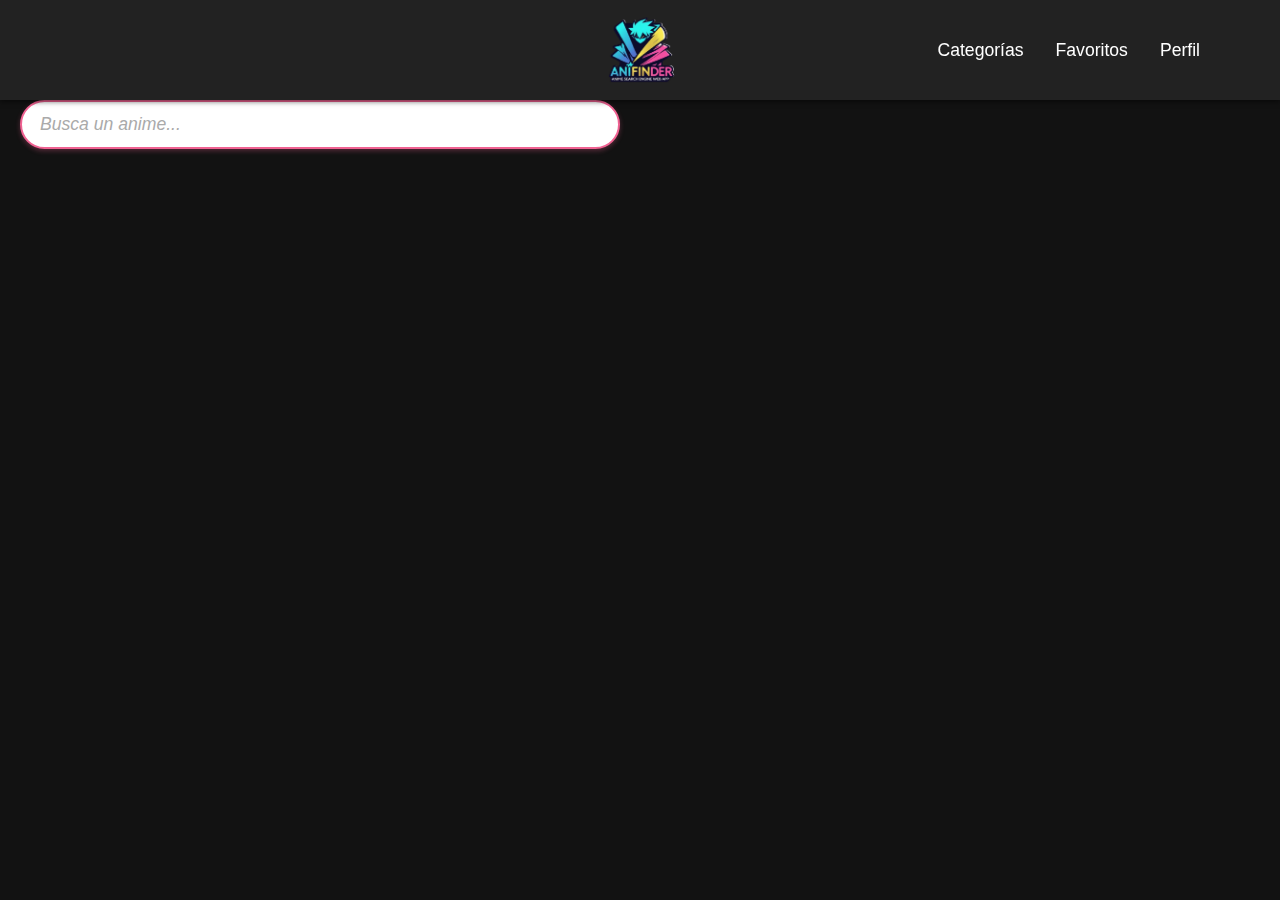
<file: index.html>
<!DOCTYPE html>
<html lang="es">

<head>
    <meta charset="UTF-8">
    <meta http-equiv="refresh" content="0; url=pages/home.html">
    <title>Redireccionando a Home</title>
    <link rel="icon" href="img/logo_app.png" type="image/x-icon">
</head>

<body>
    <p>Redireccionando a la página inicial...</p>
</body>

</html>
</file>
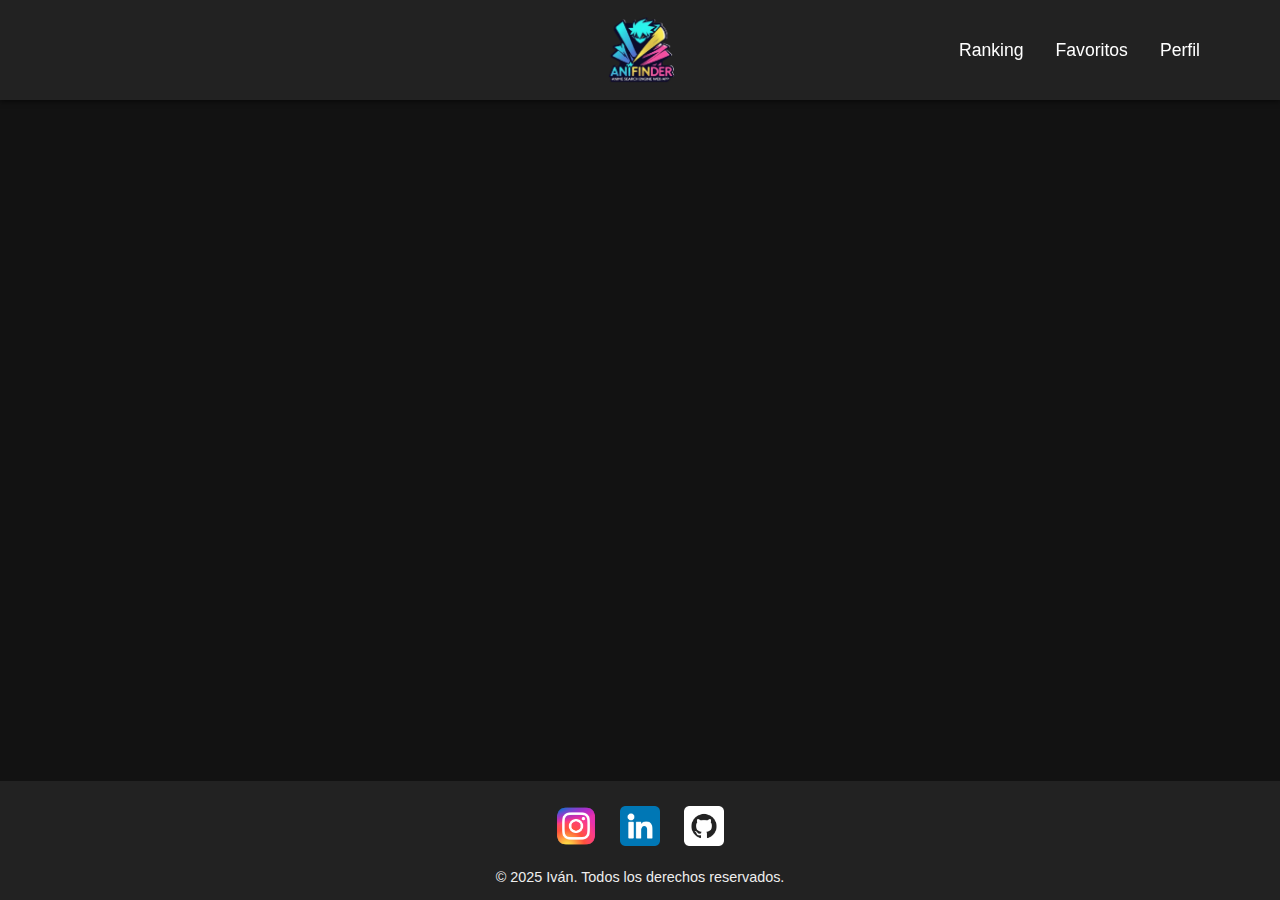
<file: pages/favoritos.html>
<!DOCTYPE html>
<html lang="es">

<head>
    <meta charset="UTF-8" />
    <meta name="viewport" content="width=device-width, initial-scale=1" />
    <title>Favoritos</title>
    <link rel="stylesheet" href="../css/favoritos.css" />
    <link rel="icon" href="../img/favicon.ico" type="image/x-icon">
</head>

<body>
    <header-component></header-component>

    <modal-component></modal-component>

    <main></main>

    <footer-component></footer-component>

    <script src="../js/components/modal-component.js"></script> 
    <script src="../js/components/header-component.js"></script>
    <script src="../js/components/footer-component.js"></script>
    <script src="../js/scripts.js"></script>

</body>

</html>
</file>
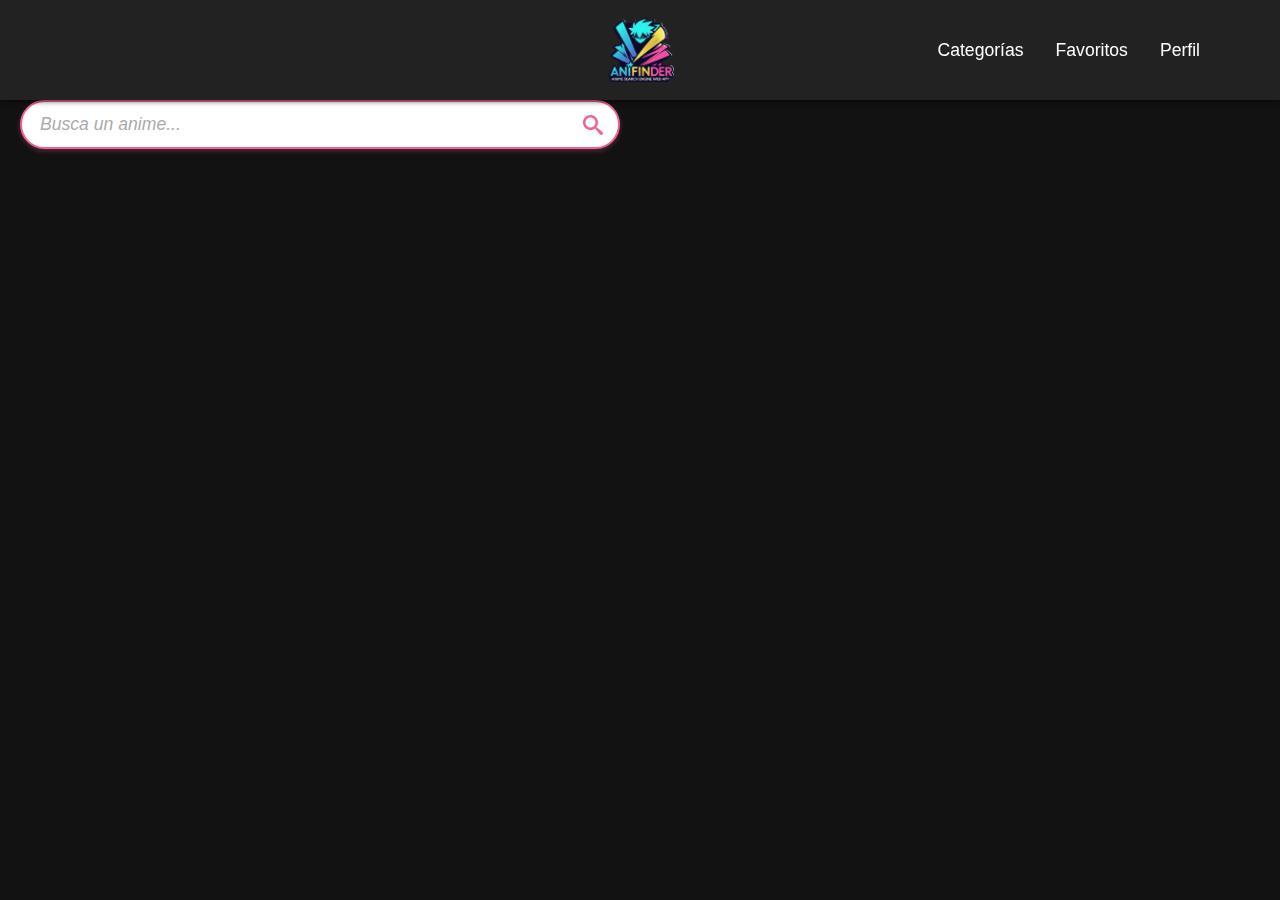
<file: pages/home.html>
<!DOCTYPE html>
<html lang="es">

<head>
    <meta charset="UTF-8" />
    <meta name="viewport" content="width=device-width, initial-scale=1" />
    <link rel="stylesheet" href="../css/styles.css" />
    <link rel="icon" href="../img/favicon.ico" type="image/x-icon">
    <title>Home</title>
</head>

<body>

    <header>
        <nav class="navbar">
            <div class="logo">
                <a href="../pages/home.html">
                    <img src="../img/logo_app.png" alt="Buscador Anime" height="90px" width="160px" />
                </a>
            </div>
            <ul class="nav-links" id="mobileMenu">
                <li><a href="../pages/categorias.html">Categorías</a></li>
                <li><a href="../pages/favoritos.html">Favoritos</a></li>
                <li><a href="#" id="perfilLink">Perfil</a></li>
            </ul>
        </nav>
    </header>

    <main>
        <input type="search" id="searchInput" placeholder="Busca un anime..." autocomplete="off" />

        <div id="loading">Buscando...</div>
        <div id="results"></div>
        <div id="latestReleases"></div>
        <div id="genreSections"></div>

        <!-- Modal login -->
        <div id="loginModal" class="modal">
            <div class="modal-content">
                <span id="closeModal" style="cursor:pointer; float:right; font-size: 20px;">&times;</span>
                <h2>Iniciar sesión</h2>
                <form id="loginForm">
                    <label for="email">Correo:</label><br>
                    <input type="email" id="email" name="email" required><br><br>
                    <label for="password">Contraseña:</label><br>
                    <input type="password" id="password" name="password" required><br><br>
                    <div class="button-container">
                        <button>Entrar</button>
                    </div>
                </form>

                <div style="margin-top: 20px; text-align: center; color: #f9a8d4;">
                    ¿No tienes cuenta?
                    <a href="#" id="registerLink"
                        style="color: #ff69b4; text-decoration: none; font-weight: bold; cursor: pointer;">
                        Regístrate aquí
                    </a>
                </div>
            </div>
        </div>

        <!-- Modal registro -->
        <div id="registerModal" class="modal">
            <div class="modal-content">
                <span id="closeRegisterModal" style="cursor:pointer; float:right; font-size: 20px;">&times;</span>
                <h2>Registro</h2>
                <form id="registerForm">
                    <label for="regUsername">Usuario:</label><br>
                    <input type="text" id="regUsername" name="regUsername" required><br><br>

                    <label for="regEmail">Correo electrónico:</label><br>
                    <input type="email" id="regEmail" name="regEmail" required><br><br>

                    <label for="regPassword">Contraseña:</label><br>
                    <input type="password" id="regPassword" name="regPassword" required><br><br>

                    <label for="regPasswordRepeat">Repite contraseña:</label><br>
                    <input type="password" id="regPasswordRepeat" name="regPasswordRepeat" required><br><br>

                    <label for="regBirthdate">Fecha de nacimiento:</label><br>
                    <input type="date" id="regBirthdate" name="regBirthdate" required><br><br>

                    <div class="button-container">
                        <button type="submit">Registrar</button>
                    </div>
                </form>
            </div>
        </div>

    </main>

    <script src="../js/scripts.js"></script>

</body>

</html>
</file>
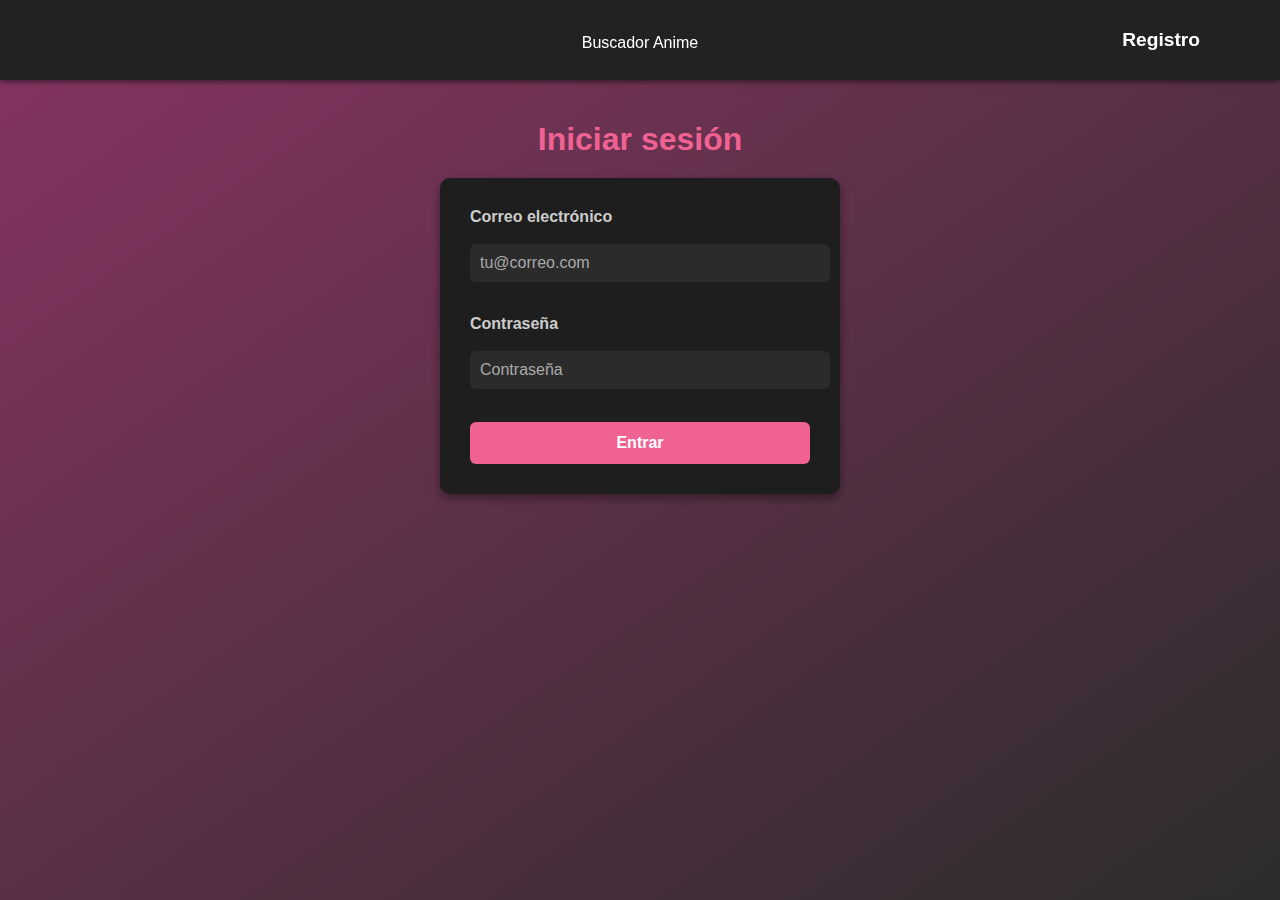
<file: pages/login.html>
<!DOCTYPE html>
<html lang="es">

<head>
    <meta charset="UTF-8" />
    <meta name="viewport" content="width=device-width, initial-scale=1" />
    <title>Login - Buscador de Anime</title>
    <link rel="stylesheet" href="../css/login.css" />
</head>

<body>
    <header>
        <nav class="navbar">
            <div class="logo">Buscador Anime</div>
            <ul class="nav-links">
                <li><a href="register.html">Registro</a></li>
            </ul>
        </nav>
    </header>

    <main style="padding-top: 100px; max-width: 400px; margin: 0 auto;">
        <h1>Iniciar sesión</h1>

        <form id="loginForm">
            <label for="email">Correo electrónico</label><br />
            <input type="email" id="email" name="email" required placeholder="tu@correo.com" /><br /><br />

            <label for="password">Contraseña</label><br />
            <input type="password" id="password" name="password" required placeholder="Contraseña" /><br /><br />

            <button type="submit">Entrar</button>
        </form>
    </main>

    <script>
        document.getElementById("loginForm").addEventListener("submit", function (e) {
            e.preventDefault();

            const email = document.getElementById("email").value;
            const password = document.getElementById("password").value;

            fetch("http://localhost:5000/login", {
                method: "POST",
                headers: {
                    "Content-Type": "application/json",
                },
                body: JSON.stringify({ email, password }),
            })
                .then(res => {
                    if (!res.ok) throw new Error("Credenciales incorrectas");
                    return res.json();
                })
                .then(data => {
                    localStorage.setItem("loggedIn", "true");
                    window.location.href = "../home.html";
                })
                .catch(err => alert(err.message));
        });
    </script>

</body>

</html>
</file>
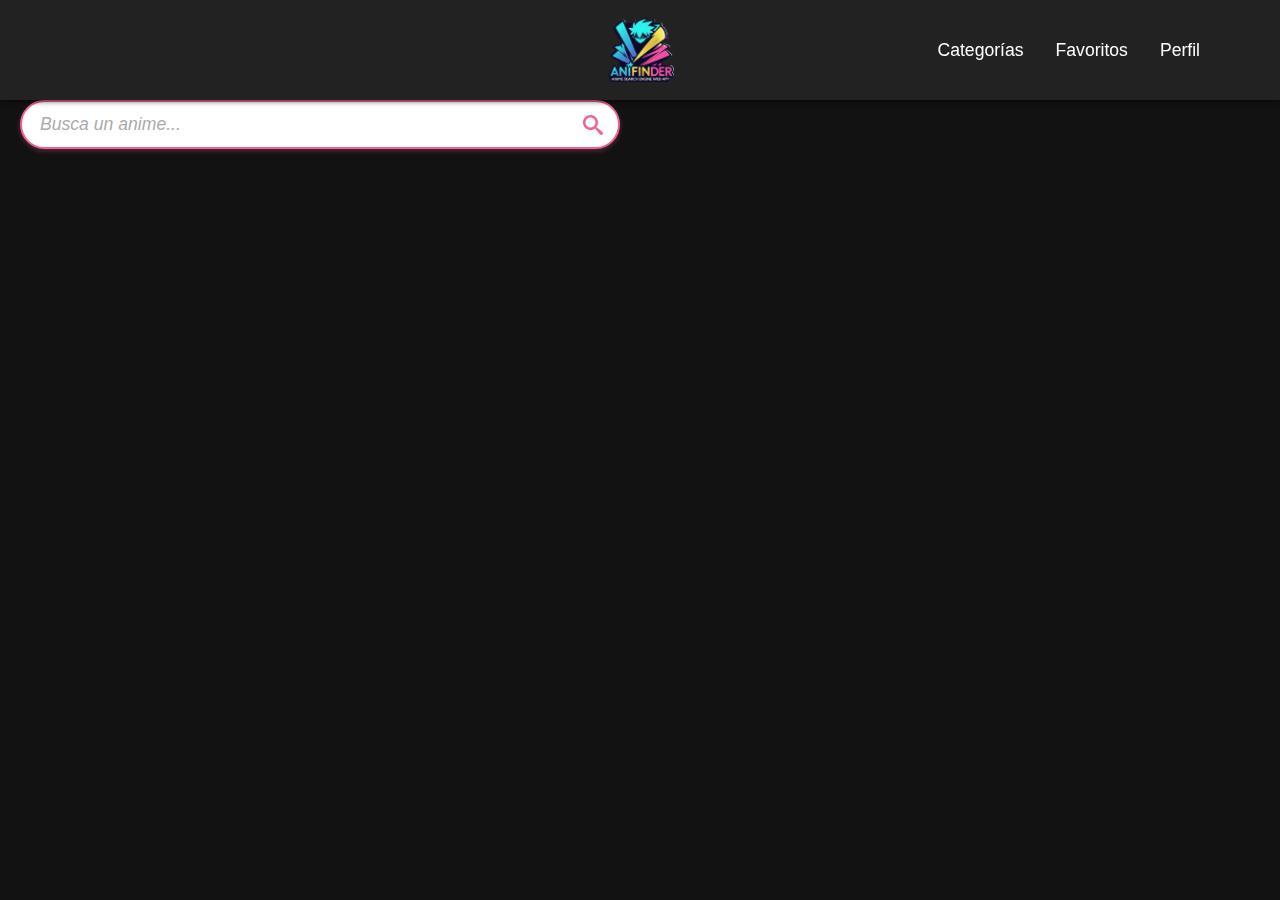
<file: pages/perfil.html>
<!DOCTYPE html>
<html lang="es">

<head>
    <meta charset="UTF-8" />
    <meta name="viewport" content="width=device-width, initial-scale=1" />
    <title>Perfil</title>
    <link rel="stylesheet" href="../css/perfil.css" />
    <link rel="icon" href="../img/favicon.ico" type="image/x-icon">
</head>

<body>
    <header>
        <nav class="navbar">
            <div class="logo">
                <a href="../pages/home.html">
                    <img src="../img/logo_app.png" alt="Buscador Anime" height="90px" width="160px" />
                </a>
            </div>
            <ul class="nav-links" id="mobileMenu">
                <li><a href="../pages/ranking.html">Ranking</a></li>
                <li><a href="../pages/favoritos.html">Favoritos</a></li>
                <li><a href="#" id="logoutLink">Cerrar sesión</a></li>
            </ul>
        </nav>
    </header>

    <main>
        <h1 id="saludo">Hola</h1>
    </main>


    <script src="../js/scripts.js"></script>

    <script>
        // Mostrar saludo personalizado si hay nombre guardado
        const username = localStorage.getItem('username');
        const saludo = document.getElementById('saludo');

        if (username && saludo) {
            saludo.textContent = `Hola, ${username}`;
        } else {
            // Opcional: redirigir si no hay sesión iniciada
            window.location.href = '../pages/home.html';
        }

        // Manejo del cierre de sesión
        const logoutLink = document.getElementById('logoutLink');
        logoutLink.addEventListener('click', (e) => {
            e.preventDefault();
            localStorage.removeItem('loggedIn');
            localStorage.removeItem('username');
            window.location.href = '../pages/home.html';
        });
    </script>
</body>

</html>
</file>
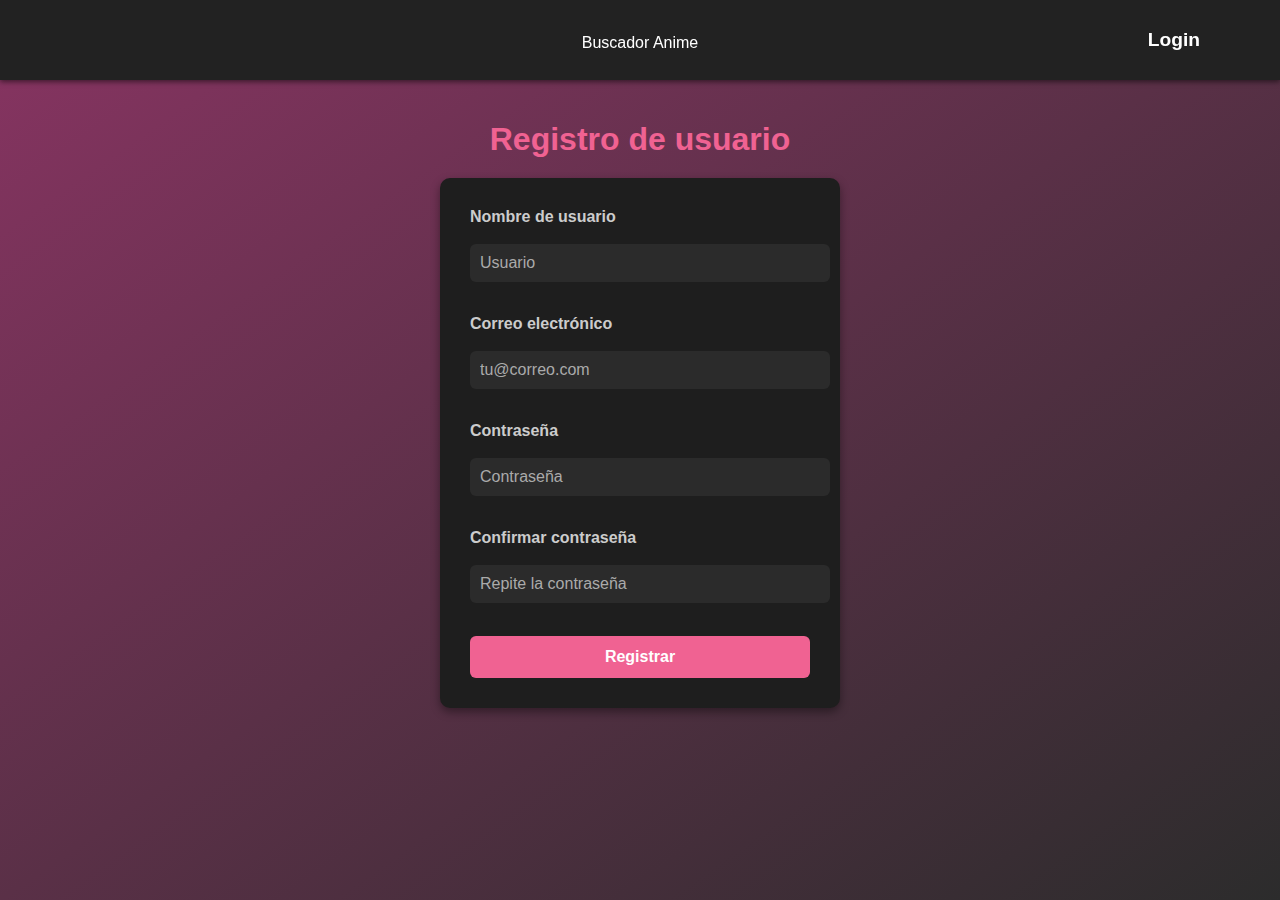
<file: pages/register.html>
<!DOCTYPE html>
<html lang="es">

<head>
    <meta charset="UTF-8" />
    <meta name="viewport" content="width=device-width, initial-scale=1" />
    <title>Registro - Buscador de Anime</title>
    <link rel="stylesheet" href="../css/register.css" />
</head>

<body>
    <header>
        <nav class="navbar">
            <div class="logo">Buscador Anime</div>
            <ul class="nav-links">
                <li><a href="login.html">Login</a></li>
            </ul>
        </nav>
    </header>

    <main style="padding-top: 100px; max-width: 400px; margin: 0 auto;">
        <h1>Registro de usuario</h1>

        <form id="registerForm" action="#" method="POST">
            <label for="username">Nombre de usuario</label><br />
            <input type="text" id="username" name="username" required placeholder="Usuario" /><br /><br />

            <label for="email">Correo electrónico</label><br />
            <input type="email" id="email" name="email" required placeholder="tu@correo.com" /><br /><br />

            <label for="password">Contraseña</label><br />
            <input type="password" id="password" name="password" required placeholder="Contraseña" /><br /><br />

            <label for="passwordConfirm">Confirmar contraseña</label><br />
            <input type="password" id="passwordConfirm" name="passwordConfirm" required
                placeholder="Repite la contraseña" /><br /><br />

            <button type="submit">Registrar</button>
        </form>
    </main>
</body>

</html>
</file>
<file: css/favoritos.css>
* {
    box-sizing: border-box;
    margin: 0;
    padding: 0;
  }
  
  body {
    font-family: Arial, sans-serif;
    background: #121212;
    color: #eee;
    min-height: 100vh;
    display: flex;
    flex-direction: column;
  }
  
  header {
    position: fixed;
    top: 0;
    left: 0;
    width: 100%;
    background-color: #222;
    box-shadow: 0 2px 5px rgba(0, 0, 0, 0.5);
    z-index: 1000;
    height: 100px;
    display: flex;
    align-items: center;
  }
  
  html, body {
    height: 100%;
    margin: 0;
    padding: 0;
  }
  
  main {
    flex: 1;
    padding: 20px;
    padding-top: 100px;
  }
  
  .footer-links a {
    margin: 10px 10px 0 10px;
    display: inline-block; 
  }
  
  .footer-links a img {
    width: 40px;
    height: 40px;
    display: block;
    margin: 0 auto;
    object-fit: cover; 
    transition: transform 0.3s ease;
    vertical-align: middle;
  }
  
  
  .footer-links a:hover img {
    transform: scale(1.3);
    cursor: pointer;
  }
  
  .github-icon img {
    filter: invert(100%);
    transition: filter 0.3s ease;
  }
  
  .github-icon img:hover {
    filter: invert(80%) brightness(1.2);
  }
  
  .navbar {
    position: relative;
    display: flex;
    align-items: center;
    width: 100%;
  }
  
  .logo {
    position: absolute;
    left: 50%;
    transform: translateX(-50%);
    display: flex;
    align-items: center;
    padding-top: 5px;
  }
  
  .nav-links {
    margin-left: auto;
    list-style: none;
    display: flex;
    gap: 2rem;
    padding-right: 80px;
    align-items: center;
  }
  
  .nav-links li a {
    color: white;
    text-decoration: none;
    font-weight: 400;
    font-size: 1.1rem;
  }
  
  .nav-links li a:hover {
    color: #f06292;
  }
  
  /* Ocultar botón de limpiar en Chrome, Edge, Safari */
  #searchInput::-webkit-clear-button {
    display: none;
  }
  
  /* También un selector más específico para Chromium */
  #searchInput::-webkit-search-cancel-button {
    display: none;
  }
  
  /* En IE y Edge Legacy */
  #searchInput::-ms-clear {
    display: none;
    width: 0;
    height: 0;
  }
  
  #searchInput {
    display: block;
    width: 600px;
    max-width: 100%;
    margin: 0 auto 25px;
    padding: 12px 45px 12px 18px;
    margin-top: 20px;
    font-size: 1.1rem;
    border-radius: 30px;
    border: 2px solid #f06292;
    background-color: #fff;
    color: #333;
    box-shadow: 0 2px 5px rgba(240, 98, 146, 0.3);
    transition: box-shadow 0.3s ease, border-color 0.3s ease;
    outline-offset: 4px;
  
    background-image: url("../img/lupa.svg");
    background-repeat: no-repeat;
    background-position: right 15px center;
    background-size: 20px 20px;
  }
  
  #searchInput::placeholder {
    color: #aaa;
    font-style: italic;
  }
  
  #searchInput:focus {
    border-color: #ec407a;
    box-shadow: 0 0 10px 2px #ec407a66;
    outline: none;
  }
  
  #results {
    display: grid;
    grid-template-columns: repeat(auto-fill, minmax(160px, 1fr));
    gap: 20px;
    max-width: 1500px;
    margin: 0 auto;
    padding: 0 40px;
  }
  
  #results p {
    white-space: nowrap;
  }
  
  #results .card {
    width: 140px !important;
    min-width: 140px !important;
  }
  
  #results .card img {
    height: 140px !important;
  }
  
  .card img {
    width: 100%;
    height: 210px;
    object-fit: cover;
    display: block;
    padding-bottom: 20px;
  }
  
  #loading {
    display: none;
    text-align: center;
    margin-top: 10px;
    color: #ccc;
  }
  
  #recommendedTitle {
    text-align: center;
    margin-bottom: 10px;
    font-size: 1.5rem;
    color: #f06292;
    padding-bottom: 10px;
  }
  
  .year {
    font-size: 0.9rem;
    color: #fff;
  }
  
  .release-date {
    font-size: 0.9em;
    color: #fff;
    margin-top: 0;
  }
  
  .menu-icon {
    display: none;
    font-size: 1.5rem;
    color: white;
    cursor: pointer;
  }
  
  .modal {
    position: fixed;
    z-index: 9999;
    left: 0;
    top: 0;
    width: 100%;
    height: 100%;
    overflow: auto;
    background-color: rgba(0, 0, 0, 0.8);
    display: none;
  }
  
  .modal-content {
    background-color: #121212;
    margin: auto;
    padding: 30px 40px;
    border-radius: 10px;
    width: 500px;
    min-height: 300px;
    border: 2px solid #ff69b4;
    color: #fff;
    font-family: Arial, sans-serif;
    position: relative;
    top: 50%;
    transform: translateY(-50%);
  }
  
  .button-container {
    display: flex;
    justify-content: center;
  }
  
  #closeModal, #closeRegisterModal {
    color: white;
    font-weight: bold;
  }
  
  input[type="text"],
  input[type="password"],
  input[type="email"],
  input[type="date"] {
    width: 100%;
    padding: 8px;
    margin-top: 4px;
    margin-bottom: 12px;
    border: 1px solid #ff69b4;
    border-radius: 6px;
    background-color: #222;
    color: #fff;
  }
  
  input[type="text"]::placeholder,
  input[type="password"]::placeholder,
  input[type="email"]::placeholder,
  input[type="date"]::placeholder {
    color: #bbb;
  }
  
  button {
    background-color: #ff69b4;
    border: none;
    padding: 10px 20px;
    color: #121212;
    font-weight: bold;
    border-radius: 6px;
    cursor: pointer;
  }
  
  .modal-content h2 {
    margin-bottom: 30px !important;
  }
  
  button:hover {
    background-color: #ff1493;
  }
  
  .genre-section {
    margin-top: 40px;
    margin-bottom: 40px;
    max-width: 1700px;
    margin-left: auto;
    margin-right: auto;
    padding: 0 100px;
    height: 100%;
  }
  
  .genre-section h2 {
    margin-bottom: 15px;
    font-size: 24px;
    color: #ff69b4;
    text-align: left;
  }
  
  .card {
    width: 160px;
    cursor: pointer;
    border-radius: 8px;
    overflow: visible;
    box-shadow: 0 2px 6px rgba(0, 0, 0, 0.2);
    background-color: #333;
    display: flex;
    flex-direction: column;
    align-items: center;
    text-align: center;
    padding-bottom: 15px;
    transition: transform 0.3s ease;
  }
  
  .card:hover {
    background: #333;
    transform: scale(1.05);
  }
  
  .anime-grid {
    display: flex;
    flex-wrap: nowrap;
    gap: 10px;
    overflow-x: auto;
    overflow-y: hidden;
    height: 100%;
    -webkit-overflow-scrolling: touch;
    justify-content: flex-start;
    /* Ocultar scrollbar en Firefox */
    scrollbar-width: none;
    /* Ocultar scrollbar en IE, Edge y Chrome */
    -ms-overflow-style: none;
    /* Ocultar scrollbar en Chrome, Safari y Opera */
    scrollbar-color: transparent transparent;
    overflow: visible !important;
  }
  
  .anime-grid::-webkit-scrollbar {
    display: none;
    /* Chrome, Safari y Opera */
  }
  
  .year,
  .release-date {
    margin-top: 20px;
  }
  
  .error-message {
    font-size: 0.9em;
    margin-bottom: 10px; 
    display: block; 
  }
  
  .card .title {
    display: -webkit-box;
    -webkit-box-orient: vertical;
    -webkit-line-clamp: 2;
    overflow: hidden;
    padding: 0 8px;
    text-overflow: ellipsis;
    white-space: normal;
  }
  
  .hamburger {
    display: none;
  }
  
  
  @media (max-width: 600px) {
    header {
      height: 70px;
      min-height: 120px;
      padding: 1rem 1rem 1.5rem 1rem;
    }
  
    .card:hover {
      transform: none !important;
    }
  
    body {
      padding-top: 20px;
    }
  
    .logo {
      padding-right: 190px;
      margin-top: -15px;
    }
  
    .footer-links a:hover img {
      transform: none !important;
    }
  
    .anime-grid {
      display: flex !important;
      overflow-x: auto !important;
      gap: 10px;
      padding: 10px;
      max-width: 100vw;
      scrollbar-width: none;
      -ms-overflow-style: none;
    }
  
    .anime-grid::-webkit-scrollbar {
      display: none;
    }
  
    .anime-grid .card {
      flex: 0 0 auto !important;
      width: 130px !important;
      min-width: 130px !important;
    }
  
    .navbar {
      flex-direction: column;
      align-items: center;
      padding: 1rem 1rem 0 1rem;
      gap: 0.5rem;
    }
  
    #searchInput {
      width: 300px;
      max-width: 400px;
      padding: 8px 12px;
      font-size: 1rem;
    }
  
    .nav-links {
      display: none;
      flex-direction: column;
      background-color: #222;
      width: 100%;
      text-align: center;
      position: absolute;
      top: 80px;
      left: 0;
      padding: 1rem 0;
      z-index: 999;
    }
  
    .nav-links.active {
      display: flex;
    }
  
    .hamburger {
      display: block;
      font-size: 30px;
      cursor: pointer;
      color: #ffffff; 
      padding: 10px;
      margin-left: auto;        
      padding-top: 20px;
      padding-right: 20px;
      width: 180px;
      text-align: right;
      z-index: 20;
      position: relative;      
    }
  
    #mobileMenu {
      width: 180px;
      height: 160px;    
      background-color: #222;
      position: absolute;
      top: 100px;
      right: 10px;
      box-shadow: 0 2px 8px rgba(0,0,0,0.15);
      border-radius: 4px;
      z-index: 1000;
    }
  
    #results {
      max-width: 100%;
      grid-template-columns: repeat(auto-fill, minmax(140px, 1fr));
      gap: 10px;
      padding: 0 10px;
    }
  
    .genre-section h2 {
      text-align: left !important;
      padding-left: 10px !important;
    }
  
    .genre-section {
      padding-left: 10px !important;
      padding-right: 10px !important;
      max-width: 100% !important;
      margin-left: 0 !important;
      margin-right: 0 !important;
    }
  
    /* Ajustes para modales en móvil */
    .modal-content {
      max-width: 90% !important;
      margin: 20px auto !important;
      padding: 15px !important;
      border-radius: 8px;
    }
  
    /* Ajustar fuente y botones en modales para móviles */
    .modal-content h2 {
      font-size: 1.3rem !important;
    }
  
    .button-container button {
      font-size: 1rem !important;
      padding: 10px 0 !important;
      width: 100% !important;
    }
  
    /* Ajustar inputs para que ocupen todo el ancho */
    .modal-content input {
      width: 100% !important;
      padding: 8px !important;
      font-size: 1rem !important;
    }
  
    /* Cerrar modal: hacer icono más visible y accesible */
    .modal-content span#closeModal,
    .modal-content span#closeRegisterModal {
      font-size: 1.8rem !important;
      top: 10px !important;
      right: 10px !important;
    }
  
  }
  
  @media (min-width: 600px) and (max-width: 820px) and (orientation: landscape) {
    header {
      height: 40px;
      min-height: 100px;
      padding: 1rem 1rem 1.5rem 1rem;
    }
  
    .logo {
      left: 0 !important;
      transform: none !important;
      padding-left: 40px;
      padding-top: 15px;
    }
  
    .anime-grid {
      display: flex !important;
      overflow-x: auto !important;
      gap: 10px;
      max-width: 100vw;
      scrollbar-width: none;
      -ms-overflow-style: none;
    }
  
    .anime-grid::-webkit-scrollbar {
      display: none;
    }
  
    .anime-grid .card {
      flex: 0 0 auto !important;
      width: 130px !important;
      min-width: 130px !important;
    }
  
    .card:hover {
      transform: none !important;
    }
  
    .hamburger {
      display: block;
      font-size: 30px;
      cursor: pointer;
      color: #ffffff; 
      padding: 10px;
      margin-left: auto;        
      padding-top: 30px;
      padding-right: 80px;
      width: 180px;
      text-align: right;
      z-index: 20;
      position: relative;       
    }
  
    #mobileMenu {
      width: 180px;
      height: 160px;     
      background-color: #222;
      position: absolute;
      top: 70px;
      right: 10px;
      box-shadow: 0 2px 8px rgba(0,0,0,0.15);
      border-radius: 4px;
      z-index: 1000;
    }
  
    .nav-links {
      display: none;
      flex-direction: column;
      background-color: #222;
      width: 100%;
      text-align: center;
      position: absolute;
      top: 80px;
      left: 0;
      padding: 1rem 0;
      z-index: 999;
    }
  
    .nav-links.active {
      display: flex;
    }
  }
</file>
<file: css/styles.css>
* {
  box-sizing: border-box;
  margin: 0;
  padding: 0;
}

body {
  font-family: Arial, sans-serif;
  background: #121212;
  color: #eee;
  min-height: 100vh;
  display: flex;
  flex-direction: column;
}

header {
  position: fixed;
  top: 0;
  left: 0;
  width: 100%;
  background-color: #222;
  box-shadow: 0 2px 5px rgba(0, 0, 0, 0.5);
  z-index: 1000;
  height: 100px;
  display: flex;
  align-items: center;
}

html,
body {
  height: 100%;
  margin: 0;
  padding: 0;
}

main {
  flex: 1;
  padding: 20px;
  padding-top: 100px;
}

.nav-links li a.active {
  color: #f06292;
  font-weight: bold;
}

.footer-links a {
  margin: 10px 10px 0 10px;
  display: inline-block;
}

.footer-links a img {
  width: 40px;
  height: 40px;
  display: block;
  margin: 0 auto;
  transition: transform 0.3s ease;
}

.footer-links a:hover img {
  transform: scale(1.3);
  cursor: pointer;
}

.github-icon img {
  filter: invert(100%);
  transition: filter 0.3s ease;
}

.github-icon img:hover {
  filter: invert(80%) brightness(1.2);
}

.navbar {
  position: relative;
  display: flex;
  align-items: center;
  width: 100%;
}

.logo {
  position: absolute;
  left: 50%;
  transform: translateX(-50%);
  display: flex;
  align-items: center;
  padding-top: 5px;
}

.nav-links {
  margin-left: auto;
  list-style: none;
  display: flex;
  gap: 2rem;
  padding-right: 80px;
  align-items: center;
}

.nav-links li a {
  color: white;
  text-decoration: none;
  font-weight: 400;
  font-size: 1.1rem;
}

.nav-links li a:hover {
  color: #f06292;
}

/* Ocultar botón de limpiar en Chrome, Edge, Safari */
#searchInput::-webkit-clear-button {
  display: none;
}

/* También un selector más específico para Chromium */
#searchInput::-webkit-search-cancel-button {
  display: none;
}

/* En IE y Edge Legacy */
#searchInput::-ms-clear {
  display: none;
  width: 0;
  height: 0;
}

#searchInput {
  display: block;
  width: 600px;
  max-width: 100%;
  padding: 12px 45px 12px 18px;
  font-size: 1.1rem;
  border-radius: 30px;
  border: 2px solid #f06292;
  background-color: #fff;
  color: #333;
  box-shadow: 0 2px 5px rgba(240, 98, 146, 0.3);
  transition: box-shadow 0.3s ease, border-color 0.3s ease;
  outline-offset: 4px;
  flex: 1;
  margin: 0 !important;

  background-image: url("../img/lupa.svg");
  background-repeat: no-repeat;
  background-position: right 15px center;
  background-size: 20px 20px;
}

#searchInput::placeholder {
  color: #aaa;
  font-style: italic;
}

#searchInput:focus {
  border-color: #ec407a;
  box-shadow: 0 0 10px 2px #ec407a66;
  outline: none;
}

.search-wrapper {
  display: flex !important;
  justify-content: center;
  align-items: center;
  gap: 10px;
  flex-wrap: nowrap;
  padding: 0 10px;
  width: 100%;
  max-width: 600px;
  margin: 0 auto;
  padding-top: 20px;
  position: relative;
}

#filterButton {
  position: static !important;
  padding: 8px;
  color: #f06292;
  background: none;
  border: none;
  display: flex;
  align-items: center;
  justify-content: center;
}

#filterButton svg {
  width: 24px;
  height: 24px;
}

#filterButton:hover {
  color: #ec407a;
}

.search-results {
  background-color: #1e1e1e;
  border-radius: 8px;
  box-shadow: 0 2px 8px rgba(240, 98, 146, 0.5);
  width: 160px;
  padding: 12px;
  margin-top: 80px;
  text-align: center;
  color: #eee;
  cursor: pointer;
  transition: transform 0.2s ease, box-shadow 0.2s ease;
}

.search-results img {
  width: 120px;
  height: 170px;
  object-fit: cover;
  border-radius: 6px;
  margin-bottom: 12px;
}

.search-results h3 {
  font-size: 1rem;
  font-weight: 600;
  margin: 0;
  overflow: hidden;
  text-overflow: ellipsis;
  white-space: nowrap;
}

.search-results:hover {
  transform: scale(1.05);
  box-shadow: 0 4px 15px rgba(240, 98, 146, 0.9);
}

#results {
  display: grid;
  grid-template-columns: repeat(auto-fill, minmax(160px, 1fr));
  gap: 20px;
  max-width: 1500px;
  margin: 0 auto;
  padding: 0 40px;
  padding-top: 40px;
}

#results p {
  white-space: nowrap;
}

#results .card {
  width: 160px !important;
  min-width: 160px !important;
  height: 300px;
  display: flex;
  flex-direction: column;
  justify-content: flex-start;
  align-items: center;
  background-color: #292424;
  border-radius: 8px;
  overflow: hidden;
  box-shadow: 0 2px 8px rgba(240, 98, 146, 0.5);
  cursor: pointer;
  transition: transform 0.2s ease, box-shadow 0.2s ease;
  padding: 12px;
  color: #eee;
  text-align: center;
}

#results .card img {
  height: 180px !important;
  width: 140px;
  border-top-left-radius: 8px;
  border-top-right-radius: 8px;
  object-fit: cover;
  margin-bottom: 12px;
}

#results .card p {
  font-size: 0.9rem;
  font-weight: 600;
  margin: 0;
  white-space: nowrap;
  overflow: hidden;
  text-overflow: ellipsis;
  width: 100%;
}

.card img {
  width: 100%;
  height: 210px;
  object-fit: cover;
  display: block;
  padding-bottom: 20px;
  border-top-left-radius: 8px;
  border-top-right-radius: 8px;
}

#loading {
  display: none;
  text-align: center;
  margin-top: 10px;
  color: #ccc;
}

#recommendedTitle {
  text-align: center;
  margin-bottom: 10px;
  font-size: 1.5rem;
  color: #f06292;
  padding-bottom: 10px;
}

.year {
  font-size: 0.9rem;
  color: #fff;
}

#results .year {
  font-size: 0.8rem;
  color: #fff;
  font-weight: 400;
}

.release-date {
  font-size: 0.9em;
  color: #fff;
  margin-top: 0;
}

.menu-icon {
  display: none;
  font-size: 1.5rem;
  color: white;
  cursor: pointer;
}

.modal {
  position: fixed;
  z-index: 9999;
  left: 0;
  top: 0;
  width: 100%;
  height: 100%;
  overflow: auto;
  background-color: rgba(0, 0, 0, 0.8);
  display: none;
}

.modal-content {
  background-color: #121212;
  margin: auto;
  padding: 30px 40px;
  border-radius: 10px;
  width: 500px;
  min-height: 300px;
  border: 2px solid #ff69b4;
  color: #fff;
  font-family: Arial, sans-serif;
  position: relative;
  top: 50%;
  transform: translateY(-50%);
}

.button-container {
  display: flex;
  justify-content: center;
}

#closeModal,
#closeRegisterModal {
  color: white;
  font-weight: bold;
}

input[type="text"],
input[type="password"],
input[type="email"],
input[type="date"] {
  width: 100%;
  padding: 8px;
  margin-top: 4px;
  margin-bottom: 12px;
  border: 1px solid #ff69b4;
  border-radius: 6px;
  background-color: #222;
  color: #fff;
}

input[type="text"]::placeholder,
input[type="password"]::placeholder,
input[type="email"]::placeholder,
input[type="date"]::placeholder {
  color: #bbb;
}

button {
  background-color: #ff69b4;
  border: none;
  padding: 10px 20px;
  color: #121212;
  font-weight: bold;
  border-radius: 6px;
  cursor: pointer;
}

.modal-content h2 {
  margin-bottom: 30px !important;
}

button:hover {
  background-color: #ff1493;
}

.genre-section {
  margin-top: 40px;
  margin-bottom: 40px;
  max-width: 1700px;
  margin-left: auto;
  margin-right: auto;
  padding: 0 100px;
  height: 100%;
}

.genre-section h2 {
  margin-bottom: 15px;
  font-size: 24px;
  color: #ff69b4;
  text-align: left;
}

.card {
  width: 140px;
  cursor: pointer;
  border-radius: 8px;
  overflow: visible;
  box-shadow: 0 2px 6px rgba(0, 0, 0, 0.2);
  background-color: #333;
  display: flex;
  flex-direction: column;
  align-items: center;
  text-align: center;
  padding-bottom: 15px;
  transition: transform 0.3s ease;
}

.card:hover {
  background: #333;
  transform: scale(1.05);
}

.anime-grid {
  display: flex;
  flex-wrap: nowrap;
  gap: 10px;
  height: 100%;
  -webkit-overflow-scrolling: touch;
  justify-content: flex-start;
  /* Ocultar scrollbar en Firefox */
  scrollbar-width: none;
  /* Ocultar scrollbar en IE, Edge y Chrome */
  -ms-overflow-style: none;
  /* Ocultar scrollbar en Chrome, Safari y Opera */
  scrollbar-color: transparent transparent;
  overflow: visible !important;
}

.anime-grid::-webkit-scrollbar {
  display: none;
  /* Chrome, Safari y Opera */
}

.year,
.release-date {
  margin-top: 20px;
}

.error-message {
  font-size: 0.9em;
  margin-bottom: 10px;
  display: block;
}

.card .title {
  display: -webkit-box;
  -webkit-box-orient: vertical;
  -webkit-line-clamp: 2;
  overflow: hidden;
  padding: 0 8px;
  text-overflow: ellipsis;
  white-space: normal;
}

.hamburger {
  display: none;
}

.filter-dropdown {
  position: absolute;
  top: 100%;
  left: 50%;
  transform: translateX(-50%);
  background: #121212;
  border: 2px solid #f06292;
  box-shadow: 0 4px 8px rgba(240, 98, 146, 0.3);
  padding: 10px;
  border-radius: 8px;
  width: 500px;
  overflow-y: visible;
  height: auto;
  min-height: 300px;
  z-index: 1000;
  display: flex;
  flex-direction: column;
  color: #fff;
  margin-top: 20px;
}

.filter-dropdown.hidden {
  display: none;
}

.filter-dropdown label {
  color: #fff;
  font-size: 0.9rem;
  cursor: pointer;
  margin-bottom: 8px;
  user-select: none;
}

.filter-dropdown>button {
  position: sticky;
  bottom: 0;
  margin: 10px 10px 10px 10px;
  background-color: #f06292;
  border: none;
  color: #121212;
  padding: 8px;
  border-radius: 6px;
  cursor: pointer;
  z-index: 10;
}

.filter-dropdown button:hover {
  background-color: #ec407a;
}

.filter-dropdown input[type="checkbox"] {
  margin-right: 8px;
  accent-color: #f06292;
}

.filter-dropdown>button:hover {
  background-color: #ec407a;
}

.genres-list {
  display: grid;
  grid-template-columns: repeat(3, 1fr);
  gap: 10px 20px;
  max-height: 600px;
  overflow-y: auto;
  padding-right: 5px;
  padding-top: 10px;
  width: fit-content;
  margin: 0 auto;
}



@media (max-width: 600px) {
  header {
    height: 70px;
    min-height: 90px;
    padding: 1rem 1rem 1.5rem 1rem;
  }

  .filter-dropdown {
    position: fixed;
    top: 200px;
    left: 50%;
    transform: translateX(-50%);
    width: 90vw;
    max-height: 50vh;
    overflow-y: auto;
    padding: 15px 20px;
    border-radius: 10px;
    border: 2px solid #f06292;
    background-color: #121212;
    z-index: 2000;
  }

  .search-wrapper {
    display: flex !important;
    justify-content: center;
    align-items: center;
    gap: 10px;
    flex-wrap: nowrap;
    padding: 0 10px;
    width: 100%;
    max-width: 600px;
    margin: 0 auto;
    margin-top: -10px;
    position: relative;
  }

  .genres-wrapper {
    position: relative;
    max-height: 400px;
    overflow: hidden;
  }

  .genres-wrapper::after {
    content: "";
    position: absolute;
    bottom: 0;
    left: 0;
    right: 0;
    height: 30px;
    pointer-events: none;
    background: linear-gradient(to bottom, rgba(18, 18, 18, 0), rgba(18, 18, 18, 1));
    z-index: 10;
  }

  .genres-list {
    overflow-y: auto;
    max-height: 400px;
    padding-right: 5px;
    padding-top: 10px;
    display: grid;
    grid-template-columns: repeat(2, 1fr);
    gap: 8px 12px;
  }

  #applyFilters {
    margin-top: 20px;
  }

  .card:hover {
    transform: none !important;
  }

  .logo {
    padding-right: 190px;
    margin-top: -15px;
  }

  .footer-links a:hover img {
    transform: none !important;
  }

  .anime-grid {
    display: flex !important;
    overflow-x: auto !important;
    gap: 10px;
    padding: 10px;
    max-width: 100vw;
    scrollbar-width: none;
    -ms-overflow-style: none;
  }

  .anime-grid::-webkit-scrollbar {
    display: none;
  }

  .anime-grid .card {
    flex: 0 0 auto !important;
    width: 130px !important;
    min-width: 130px !important;
  }

  .navbar {
    flex-direction: column;
    align-items: center;
    padding: 1rem 1rem 0 1rem;
    gap: 0.5rem;
  }

  #searchInput {
    margin-top: 30px !important;
    width: 300px;
    max-width: 400px;
    padding: 8px 12px;
    font-size: 1rem;
  }

  .nav-links {
    display: none;
    flex-direction: column;
    background-color: #222;
    width: 100%;
    text-align: center;
    position: absolute;
    top: 80px;
    left: 0;
    padding: 1rem 0;
    z-index: 999;
  }

  .nav-links.active {
    display: flex;
  }

  .hamburger {
    display: block;
    font-size: 30px;
    cursor: pointer;
    color: #ffffff;
    padding: 10px;
    margin-left: auto;
    padding-top: 20px;
    padding-right: 20px;
    width: 50px;
    text-align: right;
    z-index: 20;
    position: relative;
  }

  #mobileMenu {
    width: 150px;
    background-color: #222;
    position: absolute;
    top: 90px;
    right: 10px;
    box-shadow: 0 2px 8px rgba(0, 0, 0, 0.15);
    border-radius: 4px;
    z-index: 1000;
  }

  #results {
    max-width: 100%;
    grid-template-columns: repeat(auto-fill, minmax(140px, 1fr));
    gap: 5px;
    padding: 0 10px;
    padding-left: 25px;
  }

  .genre-section h2 {
    text-align: left !important;
    padding-left: 10px !important;
  }

  .genre-section {
    padding-left: 10px !important;
    padding-right: 10px !important;
    max-width: 100% !important;
    margin-left: 0 !important;
    margin-right: 0 !important;
  }

  /* Ajustes para modales en móvil */
  .modal-content {
    max-width: 90% !important;
    margin: 20px auto !important;
    padding: 15px !important;
    border-radius: 8px;
  }

  /* Ajustar fuente y botones en modales para móviles */
  .modal-content h2 {
    font-size: 1.3rem !important;
  }

  .button-container button {
    font-size: 1rem !important;
    padding: 10px 0 !important;
    width: 100% !important;
  }

  /* Ajustar inputs para que ocupen todo el ancho */
  .modal-content input {
    width: 100% !important;
    padding: 8px !important;
    font-size: 1rem !important;
  }

  /* Cerrar modal: hacer icono más visible y accesible */
  .modal-content span#closeModal,
  .modal-content span#closeRegisterModal {
    font-size: 1.8rem !important;
    top: 10px !important;
    right: 10px !important;
  }

  #filterButton {
    padding-top: 40px;
  }

  #results .card {
    width: 120px !important;
    min-width: 120px !important;
    height: 270px;
    padding: 8px;
    margin-top: 30px;
  }

  #results .card img {
    height: 140px !important;
    width: 110px;
    margin-bottom: 8px;
  }

  #results .card p {
    font-size: 0.8rem;
    white-space: normal;
    overflow: hidden;
    text-overflow: ellipsis;
    display: -webkit-box;
    -webkit-line-clamp: 2;
    -webkit-box-orient: vertical;
    line-height: 1.2em;
  }

}

@media (min-width: 600px) and (max-width: 820px) and (orientation: landscape) {
  header {
    height: 40px;
    min-height: 100px;
    padding: 1rem 1rem 1.5rem 1rem;
  }

  .logo {
    left: 0 !important;
    transform: none !important;
    padding-left: 40px;
    padding-top: 15px;
  }

  .anime-grid {
    display: flex !important;
    overflow-x: auto !important;
    gap: 10px;
    max-width: 100vw;
    scrollbar-width: none;
    -ms-overflow-style: none;
  }

  .anime-grid::-webkit-scrollbar {
    display: none;
  }

  .anime-grid .card {
    flex: 0 0 auto !important;
    width: 130px !important;
    min-width: 130px !important;
  }

  .card:hover {
    transform: none !important;
  }

  .hamburger {
    display: block;
    font-size: 30px;
    cursor: pointer;
    color: #ffffff;
    padding: 10px;
    margin-left: auto;
    padding-top: 30px;
    padding-right: 80px;
    width: 180px;
    text-align: right;
    z-index: 20;
    position: relative;
  }

  #mobileMenu {
    width: 150px;
    background-color: #222;
    position: absolute;
    top: 100px;
    right: 10px;
    box-shadow: 0 2px 8px rgba(0, 0, 0, 0.15);
    border-radius: 4px;
    z-index: 1000;
  }

  .nav-links {
    display: none;
    flex-direction: column;
    background-color: #222;
    width: 100%;
    text-align: center;
    position: absolute;
    top: 80px;
    left: 0;
    padding: 1rem 0;
    z-index: 999;
  }

  .nav-links.active {
    display: flex;
  }

  .filter-dropdown {
    position: fixed;
    top: 20px;
    left: 50%;
    transform: translateX(-50%);
    width: 65vw;
    height: 20vh !important;
    overflow-y: auto !important;
    border-radius: 10px;
    box-shadow: 0 4px 12px rgba(240, 98, 146, 0.5);
    border: 2px solid #f06292;
    background-color: #121212;
    z-index: 2000;
  }

  .genres-list {
    overflow-y: auto;
    max-height: 250px;
    padding-right: 5px;
    padding-top: 10px;
    display: grid;
    grid-template-columns: repeat(2, 1fr);
    gap: 8px 12px;
  }

  #applyFilters {
    width: 250px;
    margin: 0 auto;
    display: block;
    margin-top: 20px;
  }
}
</file>
<file: css/login.css>
html, body {
    height: 100%;
    margin: 0;
    padding: 0;
}

body {
    background: linear-gradient(to bottom right, #883462, #2c2c2c);
    background-size: 100% 100%;
    background-repeat: no-repeat;
    background-attachment: fixed; /* Opcional: mantiene el fondo fijo al hacer scroll */
    color: white;
    font-family: Arial, sans-serif;
}

header {
    position: fixed;
    top: 0;
    left: 0;
    width: 100vw;
    background-color: #222;
    box-shadow: 0 2px 5px rgba(0, 0, 0, 0.5);
    z-index: 1000;
    height: 80px;
    display: flex;
    align-items: center;
}

.navbar {
    position: relative;      /* para posicionar logo con absolute */
    display: flex;
    align-items: center;
    width: 100%;
}

.logo {
    position: absolute;      /* para centrar logo */
    left: 50%;
    transform: translateX(-50%);
    display: flex;
    align-items: center;
    height: 80px;
    padding-top: 5px;
}

.nav-links {
    margin-left: auto;       /* empuja menú a la derecha */
    list-style: none;
    display: flex;
    gap: 2rem;
    padding-right: 80px;
    align-items: center;
    height: 80px;
}

.nav-links li a {
    color: white;
    text-decoration: none;
    font-weight: 600;
    font-size: 1.2rem;
}

.nav-links li a:hover {
    color: #f06292; /* color rosado al pasar el mouse */
}

main h1 {
    text-align: center;
    margin-bottom: 20px;
    color: #f06292;
}

form {
    background-color: #1e1e1e;
    padding: 30px;
    border-radius: 10px;
    box-shadow: 0 4px 10px rgba(0, 0, 0, 0.4);
}

form label {
    color: #ccc;
    font-weight: bold;
    display: block;
}

form input {
    width: 100%;
    padding: 10px;
    margin-bottom: 15px;
    border: none;
    border-radius: 6px;
    background-color: #2b2b2b;
    color: #fff;
    font-size: 1rem;
}

form input::placeholder {
    color: #aaa;
}

form button {
    width: 100%;
    padding: 12px;
    background-color: #f06292;
    border: none;
    border-radius: 6px;
    color: white;
    font-size: 1rem;
    font-weight: bold;
    cursor: pointer;
    transition: background 0.3s ease;
}

form button:hover {
    background-color: #ec407a;
}

@media (max-width: 768px) {
    form {
        margin: 0 1rem; /* añade margen horizontal */
    }
}
</file>
<file: css/perfil.css>
* {
    box-sizing: border-box;
    margin: 0;
    padding: 0;
}

body {
    font-family: Arial, sans-serif;
    background: #121212;
    color: #eee;
    margin: 0;
    padding: 20px;
    padding-top: 100px;
}

header {
    position: fixed;
    top: 0;
    left: 0;
    width: 100vw;
    background-color: #222;
    box-shadow: 0 2px 5px rgba(0, 0, 0, 0.5);
    z-index: 1000;
    height: 80px;
    display: flex;
    align-items: center;
}

#saludo {
    margin-top: 40px;
}

.navbar {
    position: relative;
    /* para posicionar logo con absolute */
    display: flex;
    align-items: center;
    width: 100%;
}

.logo {
<<<<<<< Updated upstream
  position: absolute;
  left: 50%;
  transform: translateX(-50%);
  display: flex;
  align-items: center;
  padding-top: 5px;
}

.nav-links {
  margin-left: auto;
  list-style: none;
  display: flex;
  gap: 2rem;
  padding-right: 80px;
  align-items: center;
=======
    position: absolute;
    /* para centrar logo */
    left: 50%;
    transform: translateX(-50%);
    display: flex;
    align-items: center;
    height: 80px;
    padding-top: 5px;
}

.nav-links {
    margin-left: auto;
    /* empuja menú a la derecha */
    list-style: none;
    display: flex;
    gap: 2rem;
    padding-right: 80px;
    align-items: center;
    height: 80px;
>>>>>>> Stashed changes
}

.nav-links li a {
  color: white;
  text-decoration: none;
  font-weight: 400;
  font-size: 1.1rem;
}

.nav-links li a:hover {
    color: #f06292;
    /* color rosado al pasar el mouse */
}

h1 {
    text-align: center;
    margin-bottom: 20px;
}

#searchInput {
    display: block;
    width: 400px;
    max-width: 100%;
    margin: 0 auto 25px;
    padding: 12px 18px;
    font-size: 1.1rem;
    border-radius: 30px;
    border: 2px solid #f06292;
    /* borde rosado visible */
    background-color: #fff;
    /* fondo claro */
    color: #333;
    box-shadow: 0 2px 5px rgba(240, 98, 146, 0.3);
    transition: box-shadow 0.3s ease, border-color 0.3s ease;
    outline-offset: 4px;
}

#searchInput::placeholder {
    color: #aaa;
    font-style: italic;
}

#searchInput:focus {
    border-color: #ec407a;
    /* borde un poco más fuerte al enfocar */
    box-shadow: 0 0 10px 2px #ec407a66;
    outline: none;
}


#results {
    max-width: 900px;
    margin: 0 auto;
    display: grid;
    grid-template-columns: repeat(auto-fill, minmax(160px, 1fr));
    gap: 20px;
}

.card {
    background: #222;
    border-radius: 8px;
    padding: 10px;
    cursor: pointer;
    text-align: center;
    transition: background 0.3s ease;
}

.card:hover {
    background: #333;
}

.card img {
    width: 100%;
    border-radius: 5px;
    height: 225px;
    object-fit: cover;
    margin-bottom: 10px;
}

.card .title {
    font-weight: bold;
    font-size: 1rem;
}

#loading {
    text-align: center;
    margin-top: 10px;
    color: #ccc;
}

#recommendedTitle {
    text-align: center;
    margin-bottom: 10px;
    font-size: 1.2rem;
    color: #f06292;
}

.title {
    margin-bottom: 8px;
    /* espacio debajo del título */
}

.release-date {
    font-size: 0.9em;
    color: #fff;
    margin-top: 0;
    /* opcional, para asegurarse */
}

@media (max-width: 600px) {
    header {
        height: auto;
        /* permite que crezca con su contenido */
        min-height: 220px;
        /* altura mínima para que el fondo sea más largo */
        padding: 1rem 1rem 1.5rem 1rem;
        /* más padding abajo para espacio */
    }

    body {
        padding-top: 200px;
        /* espacio para el header */
    }

    .logo {
        padding-bottom: 50px;
    }

    .navbar {
        flex-direction: column;
        align-items: center;
        padding: 1rem 1rem 0 1rem;
        /* padding-top igual para separar del header */
        gap: 0.5rem;
        padding-bottom: 40px;
    }

    #searchInput {
        width: 100%;
        max-width: 400px;
        padding: 8px 12px;
        font-size: 1rem;
    }

    .nav-links li {
        flex: 1 1 auto;
        text-align: center;
    }

    #results {
        max-width: 100%;
        grid-template-columns: repeat(auto-fill, minmax(140px, 1fr));
        gap: 15px;
        padding: 0 10px;
    }

    .card img {
        height: 180px;
    }

    .card .title {
        font-size: 0.9rem;
    }

    /* Ajustes para modales en móvil */
    .modal-content {
        max-width: 90% !important;
        /* que no sea más ancho que el 90% */
        margin: 20px auto !important;
        /* menos margen arriba y abajo */
        padding: 15px !important;
        /* menos padding */
        border-radius: 8px;
    }

    /* Ajustar fuente y botones en modales para móviles */
    .modal-content h2 {
        font-size: 1.3rem !important;
    }

    .button-container button {
        font-size: 1rem !important;
        padding: 10px 0 !important;
        width: 100% !important;
    }

    /* Ajustar inputs para que ocupen todo el ancho */
    .modal-content input {
        width: 100% !important;
        padding: 8px !important;
        font-size: 1rem !important;
    }

    /* Cerrar modal: hacer icono más visible y accesible */
    .modal-content span#closeModal,
    .modal-content span#closeRegisterModal {
        font-size: 1.8rem !important;
        top: 10px !important;
        right: 10px !important;
    }

    .nav-links {
        display: none;
        flex-direction: column;
        background-color: #222;
        width: 100%;
        text-align: center;
        position: absolute;
        top: 80px;
        left: 0;
        padding: 1rem 0;
        z-index: 999;
    }

    .nav-links.active {
        display: flex;
    }

    .hamburger {
        display: block;
        font-size: 30px;
        cursor: pointer;
        color: #ffffff;
        padding: 10px;
        margin-left: auto;
        padding-top: 20px;
        padding-right: 20px;
        width: 180px;
        text-align: right;
        z-index: 20;
        position: relative;
    }

    #mobileMenu {
        width: 180px;
        height: 160px;
        background-color: #222;
        position: absolute;
        top: 100px;
        right: 10px;
        box-shadow: 0 2px 8px rgba(0, 0, 0, 0.15);
        border-radius: 4px;
        z-index: 1000;
    }
}

@media (min-width: 600px) and (max-width: 820px) and (orientation: landscape) {
    .logo {
        left: 0 !important;
        transform: none !important;
        padding-left: 10px;
    }
}
</file>
<file: css/register.css>
html, body {
    height: 100%;
    margin: 0;
    padding: 0;
}

body {
    background: linear-gradient(to bottom right, #883462, #2c2c2c);
    background-size: 100% 100%;
    background-repeat: no-repeat;
    background-attachment: fixed; /* Opcional: mantiene el fondo fijo al hacer scroll */
    color: white;
    font-family: Arial, sans-serif;
}

header {
    position: fixed;
    top: 0;
    left: 0;
    width: 100vw;
    background-color: #222;
    box-shadow: 0 2px 5px rgba(0, 0, 0, 0.5);
    z-index: 1000;
    height: 80px;
    display: flex;
    align-items: center;
}

.navbar {
    position: relative;      /* para posicionar logo con absolute */
    display: flex;
    align-items: center;
    width: 100%;
}

.logo {
    position: absolute;      /* para centrar logo */
    left: 50%;
    transform: translateX(-50%);
    display: flex;
    align-items: center;
    height: 80px;
    padding-top: 5px;
}

.nav-links {
    margin-left: auto;       /* empuja menú a la derecha */
    list-style: none;
    display: flex;
    gap: 2rem;
    padding-right: 80px;
    align-items: center;
    height: 80px;
}

.nav-links li a {
    color: white;
    text-decoration: none;
    font-weight: 600;
    font-size: 1.2rem;
}

.nav-links li a:hover {
    color: #f06292; /* color rosado al pasar el mouse */
}

main h1 {
    text-align: center;
    margin-bottom: 20px;
    color: #f06292;
}

form#registerForm {
    background-color: #1e1e1e;
    padding: 30px;
    border-radius: 10px;
    box-shadow: 0 4px 10px rgba(0, 0, 0, 0.4);
}

form#registerForm label {
    color: #ccc;
    font-weight: bold;
    display: block;
}

form#registerForm input {
    width: 100%;
    padding: 10px;
    margin-bottom: 15px;
    border: none;
    border-radius: 6px;
    background-color: #2b2b2b;
    color: #fff;
    font-size: 1rem;
}

form#registerForm input::placeholder {
    color: #aaa;
}

form#registerForm button {
    width: 100%;
    padding: 12px;
    background-color: #f06292;
    border: none;
    border-radius: 6px;
    color: white;
    font-size: 1rem;
    font-weight: bold;
    cursor: pointer;
    transition: background 0.3s ease;
}

form#registerForm button:hover {
    background-color: #ec407a;
}

@media (max-width: 768px) {
    form#registerForm {
        margin: 0 1rem; /* añade margen horizontal */
    }
}
</file>
